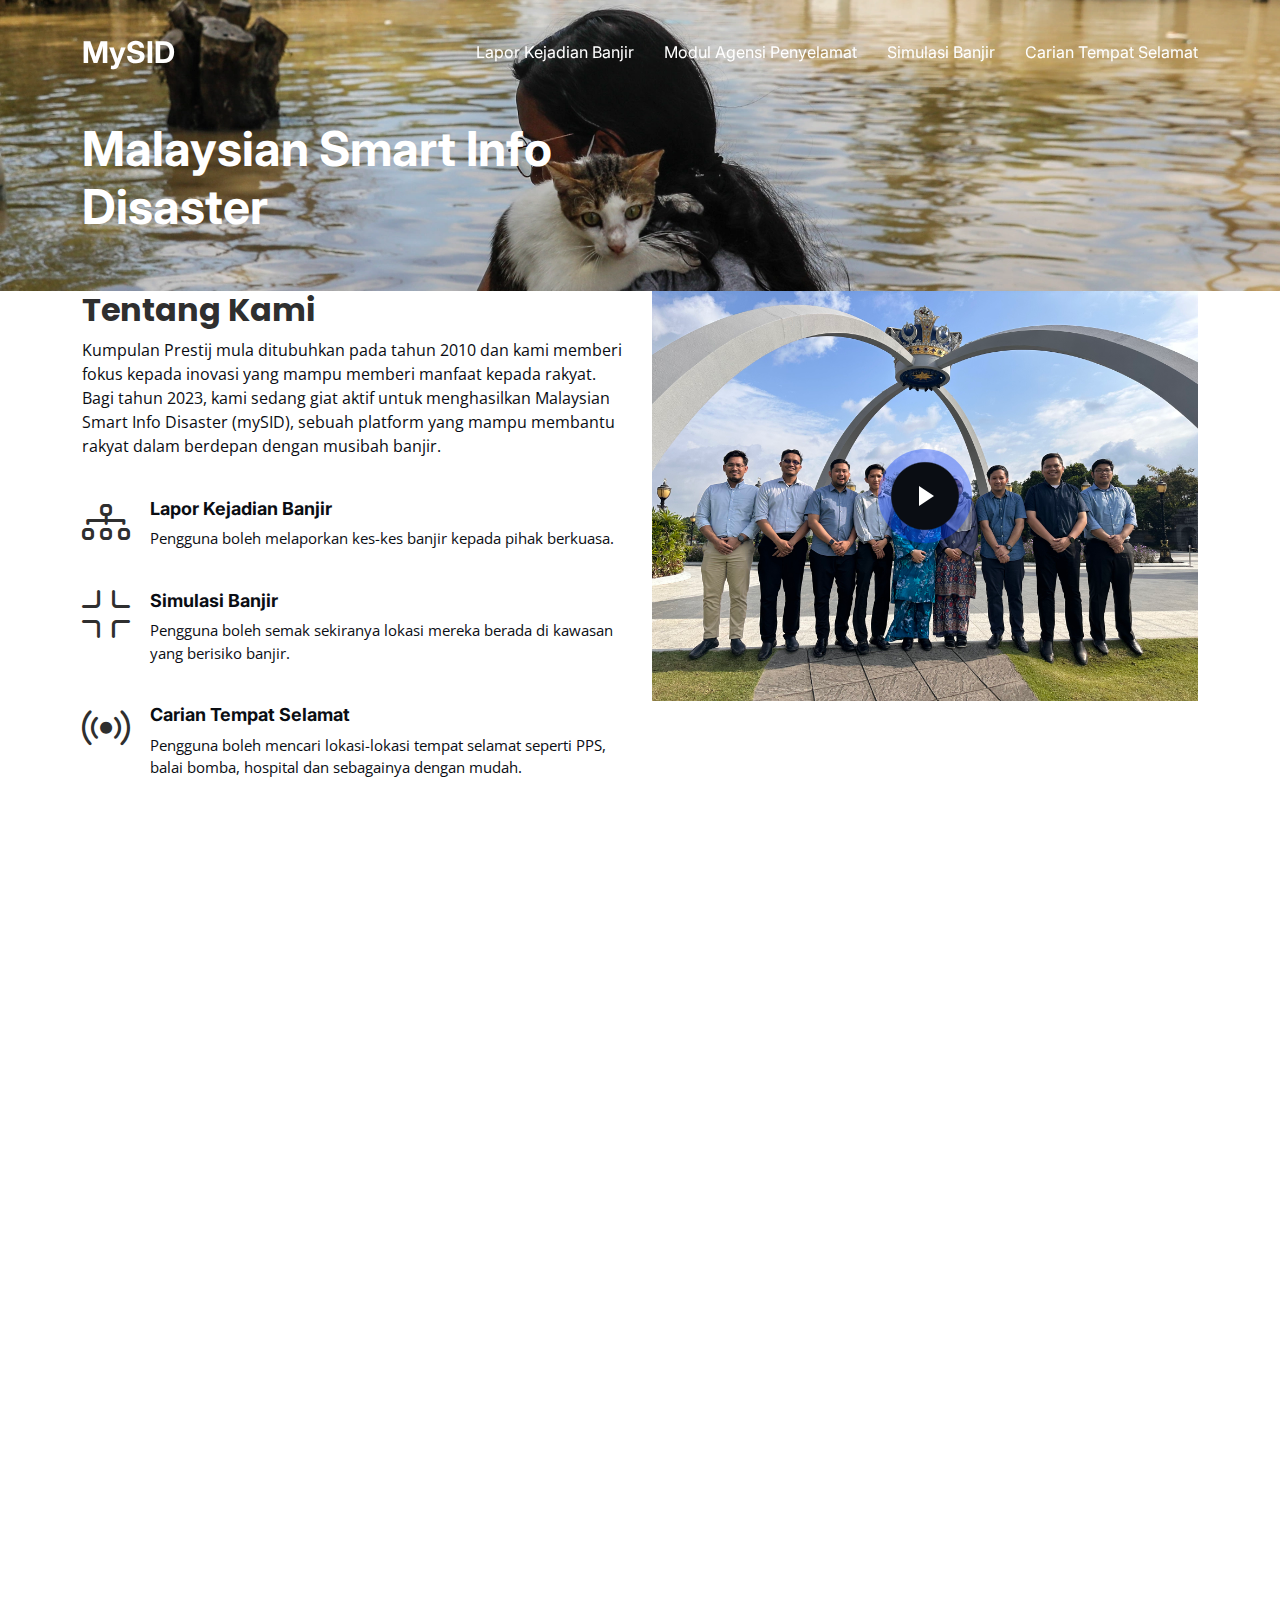
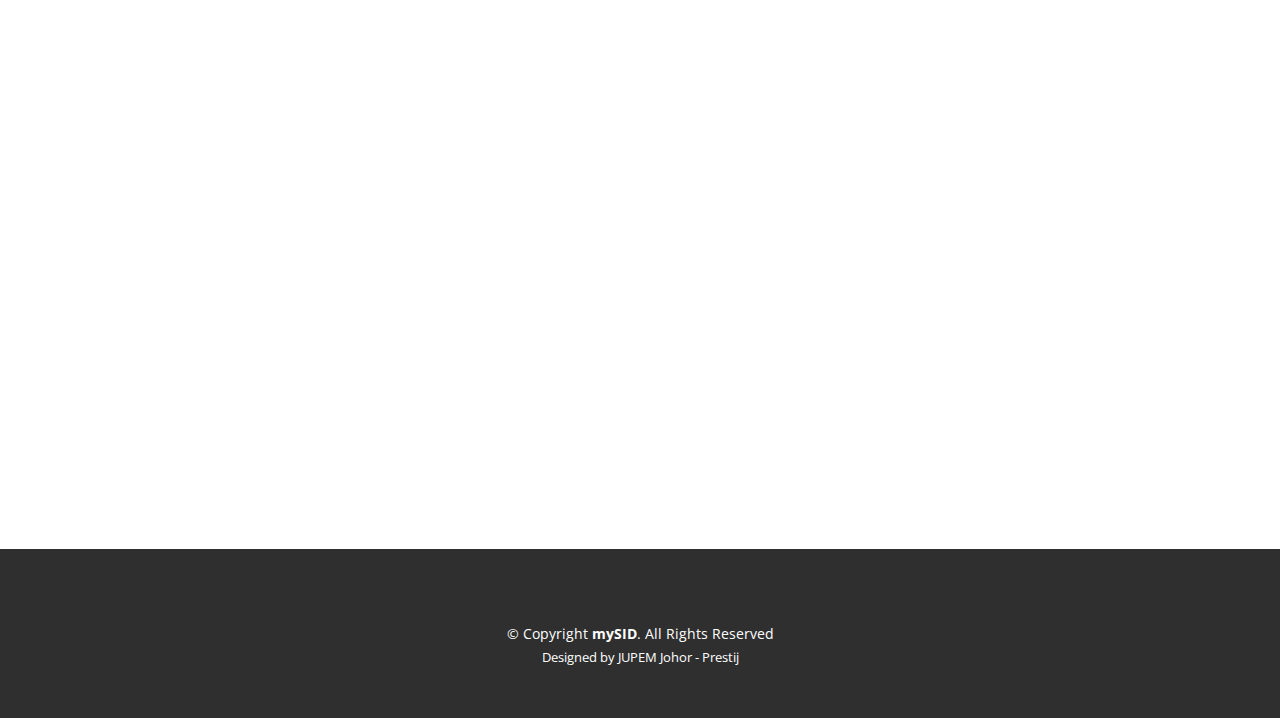
<file: index.html>
<!DOCTYPE html>
<html lang="en">

<head>
  <meta charset="utf-8">
  <meta content="width=device-width, initial-scale=1.0" name="viewport">

  <title>MySID</title>
  <meta content="" name="description">
  <meta content="" name="keywords">

  <!-- Favicons -->
  <link href="assets/img/favicon-76.png" rel="icon">
  <link href="logis-assets/img/apple-touch-icon.png" rel="apple-touch-icon">

  <!-- Google Fonts -->
  <link rel="preconnect" href="https://fonts.googleapis.com">
  <link rel="preconnect" href="https://fonts.gstatic.com" crossorigin>
  <link href="https://fonts.googleapis.com/css2?family=Open+Sans:ital,wght@0,300;0,400;0,500;0,600;0,700;1,300;1,400;1,600;1,700&family=Poppins:ital,wght@0,300;0,400;0,500;0,600;0,700;1,300;1,400;1,500;1,600;1,700&family=Inter:ital,wght@0,300;0,400;0,500;0,600;0,700;1,300;1,400;1,500;1,600;1,700&display=swap" rel="stylesheet">

  <!-- Vendor CSS Files -->
  <link href="logis-assets/vendor/bootstrap/css/bootstrap.min.css" rel="stylesheet">
  <link href="logis-assets/vendor/bootstrap-icons/bootstrap-icons.css" rel="stylesheet">
  <link href="logis-assets/vendor/fontawesome-free/css/all.min.css" rel="stylesheet">
  <link href="logis-assets/vendor/glightbox/css/glightbox.min.css" rel="stylesheet">
  <link href="logis-assets/vendor/swiper/swiper-bundle.min.css" rel="stylesheet">
  <link href="logis-assets/vendor/aos/aos.css" rel="stylesheet">

  <!-- Template Main CSS File -->
  <link href="logis-assets/css/main.css" rel="stylesheet">

  <!-- =======================================================
  * Template Name: Logis
  * Updated: May 30 2023 with Bootstrap v5.3.0
  * Template URL: https://bootstrapmade.com/logis-bootstrap-logistics-website-template/
  * Author: BootstrapMade.com
  * License: https://bootstrapmade.com/license/
  ======================================================== -->
</head>

<body>

  <!-- ======= Header ======= -->
  <header id="header" class="header d-flex align-items-center fixed-top">
    <div class="container-fluid container-xl d-flex align-items-center justify-content-between">

      <a href="index.html" class="logo d-flex align-items-center">
        <!-- Uncomment the line below if you also wish to use an image logo -->
        <!-- <img src="logis-assets/img/logo.png" alt=""> -->
        <h1>MySID</h1>
      </a>

      <i class="mobile-nav-toggle mobile-nav-show bi bi-list"></i>
      <i class="mobile-nav-toggle mobile-nav-hide d-none bi bi-x"></i>
      <nav id="navbar" class="navbar">
        <ul>
          <li><a href="lapor.html" class="active">Lapor Kejadian Banjir</a></li>
          <li><a href="admin_copy.html" class="active">Modul Agensi Penyelamat</a></li>
          <li><a href="1m.html" class="active">Simulasi Banjir</a></li>
          <li><a href="semak.html" class="active">Carian Tempat Selamat</a></li>
        </ul>
      </nav><!-- .navbar -->

    </div>
  </header><!-- End Header -->
  <!-- End Header -->

  <!-- ======= Hero Section ======= -->
  <section id="hero" class="hero d-flex align-items-center">
    <div class="container">
      <div class="row gy-4 d-flex justify-content-between">
        <div class="col-lg-6 order-2 order-lg-1 d-flex flex-column justify-content-center">
          <h2 data-aos="fade-up">Malaysian Smart Info Disaster</h2>
          <!-- <p data-aos="fade-up" data-aos-delay="100">Laman web ini bertujuan untuk membantu mangsa banjir dengan menyediakan platform di mana mereka boleh melaporkan kes banjir dan mencari tempat perlindungan terdekat di Malaysia. Dalam situasi banjir yang sering berlaku di negara ini, laman web ini memberikan sokongan penting kepada mangsa dan masyarakat secara keseluruhan.</p> -->
           <div class="row gy-4" data-aos="fade-up" data-aos-delay="400"></div>         
        </div>

        <!-- <div class="col-lg-5 order-1 order-lg-2 hero-img" data-aos="zoom-out">
          <img src="logis-assets/img/hero-img.svg" class="img-fluid mb-3 mb-lg-0" alt="">
        </div> -->

      </div>
    </div>
  </section><!-- End Hero Section -->

  <main id="main">

        <!-- ======= About Us Section ======= -->
    <section id="about" class="about pt-0">
      <div class="container" data-aos="fade-up">

        <div class="row gy-4">
          <div class="col-lg-6 position-relative align-self-start order-lg-last order-first">
            <img src="gambar_kik/kumpulan.jpg" class="img-fluid" alt="">
            <a href="https://youtu.be/jjd_rnGp9uA?si=8xL1IkpUVfkGValc" class="glightbox play-btn"></a>
          </div>
          <div class="col-lg-6 content order-last  order-lg-first">
            <h3>Tentang Kami</h3>
            <p>
              Kumpulan Prestij mula ditubuhkan pada tahun 2010 dan kami memberi fokus kepada inovasi yang mampu memberi manfaat kepada rakyat. Bagi tahun 2023, kami sedang giat aktif untuk menghasilkan Malaysian Smart Info Disaster (mySID), sebuah platform yang mampu membantu rakyat dalam berdepan dengan musibah banjir.
            </p>
            <ul>
              <li data-aos="fade-up" data-aos-delay="100">
                <i class="bi bi-diagram-3"></i>
                <div>
                  <h5><a href="lapor.html" class="active">Lapor Kejadian Banjir</a></h5>
                  <p>Pengguna boleh melaporkan kes-kes banjir kepada pihak berkuasa.</p>
                </div>
              </li>
              <li data-aos="fade-up" data-aos-delay="200">
                <i class="bi bi-fullscreen-exit"></i>
                <div>
                  <h5><a href="1m.html" class="active">Simulasi Banjir</a></h5>
                  <p>Pengguna boleh semak sekiranya lokasi mereka berada di kawasan yang berisiko banjir.</p>
                </div>
              </li>
              <li data-aos="fade-up" data-aos-delay="300">
                <i class="bi bi-broadcast"></i>
                <div>
                  <h5><a href="semak.html" class="active">Carian Tempat Selamat</a></h5>
                  <p>Pengguna boleh mencari lokasi-lokasi tempat selamat seperti PPS, balai bomba, hospital dan sebagainya dengan mudah.</p>
                </div>
              </li>
            </ul>
          </div>
        </div>

      </div>
    </section><!-- End About Us Section -->

    <!-- ======= Our Team Section ======= -->
    <section id="team" class="team">
      <div class="container" data-aos="fade-up">

        <div class="section-header">
          <h2>Pasukan Kami</h2>
          <!-- <p>Aperiam dolorum et et wuia molestias qui eveniet numquam nihil porro incidunt dolores placeat sunt id nobis omnis tiledo stran delop</p> -->
        </div>

        <div class="row gy-5">

          <div class="col-lg-4 col-md-6 member" data-aos="fade-up" data-aos-delay="100">
            <div class="member-img">
              <img src="gambar_kik/aiman.jpg" class="img-fluid" alt="">
            </div>
            <div class="member-info text-center">
              <h4>Aiman Syahmi bin Mohamad Atrash</h4>
              <span>Ketua Kumpulan</span>
            </div>
          </div><!-- End Team Member -->

          <div class="col-lg-4 col-md-6 member" data-aos="fade-up" data-aos-delay="100">
            <div class="member-img">
              <img src="gambar_kik/hafiz.jpg" class="img-fluid" alt="">
            </div>
            <div class="member-info text-center">
              <h4>Muhammad Hafiz bin Mazlan</h4>
              <span>Pelaporan & Dokumentasi</span>
            </div>
          </div><!-- End Team Member -->

          <div class="col-lg-4 col-md-6 member" data-aos="fade-up" data-aos-delay="100">
            <div class="member-img">
              <img src="gambar_kik/shira.jpg" class="img-fluid" alt="">
            </div>
            <div class="member-info text-center">
              <h4>Siti Nurshahirah binti Othman</h4>
              <span>Pelaporan & Dokumentasi</span>
            </div>
          </div><!-- End Team Member -->

          <div class="col-lg-4 col-md-6 member" data-aos="fade-up" data-aos-delay="100">
            <div class="member-img">
              <img src="gambar_kik/tasha.jpg" class="img-fluid" alt="">
            </div>
            <div class="member-info text-center">
              <h4>Natasha Amira binti Khairudeen</h4>
              <span>Pelaporan & Dokumentasi</span>
            </div>
          </div><!-- End Team Member -->

          <div class="col-lg-4 col-md-6 member" data-aos="fade-up" data-aos-delay="100">
            <div class="member-img">
              <img src="gambar_kik/ji.jpg" class="img-fluid" alt="">
            </div>
            <div class="member-info text-center">
              <h4>Muhammad Ezzrul Asraf bin Ahmad Faudzi</h4>
              <span>Pelaporan & Dokumentasi</span>
            </div>
          </div><!-- End Team Member -->

          <div class="col-lg-4 col-md-6 member" data-aos="fade-up" data-aos-delay="100">
            <div class="member-img">
              <img src="gambar_kik/akem.jpg" class="img-fluid" alt="">
            </div>
            <div class="member-info text-center">
              <h4>Muhammad Nor Hakeem bin Baharim</h4>
              <span>Teknikal</span>
            </div>
          </div><!-- End Team Member -->

          <div class="col-lg-4 col-md-6 member" data-aos="fade-up" data-aos-delay="100">
            <div class="member-img">
              <img src="gambar_kik/ilman.jpg" class="img-fluid" alt="">
            </div>
            <div class="member-info text-center">
              <h4>Muhammad Nur Ilman bin Murad</h4>
              <span>Teknikal</span>
            </div>
          </div><!-- End Team Member -->

          <div class="col-lg-4 col-md-6 member" data-aos="fade-up" data-aos-delay="100">
            <div class="member-img">
              <img src="gambar_kik/akram.jpg" class="img-fluid" alt="">
            </div>
            <div class="member-info text-center">
              <h4>Muhammad Akram bin Azari</h4>
              <span>Logistik & Kreativiti</span>
            </div>
          </div><!-- End Team Member -->

          <div class="col-lg-4 col-md-6 member" data-aos="fade-up" data-aos-delay="100">
            <div class="member-img">
              <img src="gambar_kik/danial.jpg" class="img-fluid" alt="">
            </div>
            <div class="member-info text-center">
              <h4>Mohamad Danial Haikal bin Hairunizam</h4>
              <span>Logisitik & Kreativiti</span>
            </div>
          </div><!-- End Team Member -->

          



        </div>

      </div>
    </section><!-- End Our Team Section -->



  </main><!-- End #main -->

  <!-- ======= Footer ======= -->
  <footer id="footer" class="footer">

  

    <div class="container mt-4">
      <div class="copyright">
        &copy; Copyright <strong><span>mySID</span></strong>. All Rights Reserved
      </div>
      <div class="credits">
        <!-- All the links in the footer should remain intact. -->
        <!-- You can delete the links only if you purchased the pro version. -->
        <!-- Licensing information: https://bootstrapmade.com/license/ -->
        <!-- Purchase the pro version with working PHP/AJAX contact form: https://bootstrapmade.com/logis-bootstrap-logistics-website-template/ -->
        Designed by <a>JUPEM Johor - Prestij</a>
      </div>
    </div>

  </footer><!-- End Footer -->
  <!-- End Footer -->

  <a href="#" class="scroll-top d-flex align-items-center justify-content-center"><i class="bi bi-arrow-up-short"></i></a>

  <div id="preloader"></div>

  <!-- Vendor JS Files -->
  <script src="logis-assets/vendor/bootstrap/js/bootstrap.bundle.min.js"></script>
  <script src="logis-assets/vendor/purecounter/purecounter_vanilla.js"></script>
  <script src="logis-assets/vendor/glightbox/js/glightbox.min.js"></script>
  <script src="logis-assets/vendor/swiper/swiper-bundle.min.js"></script>
  <script src="logis-assets/vendor/aos/aos.js"></script>
  <script src="logis-assets/vendor/php-email-form/validate.js"></script>

  <!-- Template Main JS File -->
  <script src="logis-assets/js/main.js"></script>

</body>

</html>
</file>
<file: logis-assets/css/main.css>
/**
* Template Name: Logis
* Updated: May 30 2023 with Bootstrap v5.3.0
* Template URL: https://bootstrapmade.com/logis-bootstrap-logistics-website-template/
* Author: BootstrapMade.com
* License: https://bootstrapmade.com/license/
*/

/*--------------------------------------------------------------
# Set main reusable colors and fonts using CSS variables
# Learn more about CSS variables at https://developer.mozilla.org/en-US/docs/Web/CSS/Using_CSS_custom_properties
--------------------------------------------------------------*/
/* Fonts */
:root {
  --font-default: "Open Sans", system-ui, -apple-system, "Segoe UI", Roboto, "Helvetica Neue", Arial, "Noto Sans", "Liberation Sans", sans-serif, "Apple Color Emoji", "Segoe UI Emoji", "Segoe UI Symbol", "Noto Color Emoji";
  --font-primary: "Inter", sans-serif;
  --font-secondary: "Poppins", sans-serif;
}

/* Colors */
:root {
  --color-default: #0a0d13;
  --color-primary: #0a0d13;
  --color-secondary: #2f2f2f;
}

/* Smooth scroll behavior */
:root {
  scroll-behavior: smooth;
}

/*--------------------------------------------------------------
# General
--------------------------------------------------------------*/
body {
  font-family: var(--font-default);
  color: var(--color-default);
}

a {
  color: var(--color-primary);
  text-decoration: none;
}

a:hover {
  color: #406aff;
  text-decoration: none;
}

h1,
h2,
h3,
h4,
h5,
h6 {
  font-family: var(--font-primary);
}

/*--------------------------------------------------------------
# Sections & Section Header
--------------------------------------------------------------*/
section {
  padding: 80px 0;
  overflow: hidden;
}

.section-header {
  text-align: center;
  padding: 30px 0;
  position: relative;
}

.section-header h2 {
  font-size: 32px;
  font-weight: 700;
  text-transform: uppercase;
  margin-bottom: 20px;
  padding-bottom: 0;
  color: #001973;
  position: relative;
  z-index: 2;
  margin-bottom: 20px;
  padding-bottom: 20px;
  position: relative;
}

.section-header h2:after {
  content: "";
  position: absolute;
  display: block;
  width: 50px;
  height: 3px;
  background: var(--color-primary);
  left: 0;
  right: 0;
  bottom: 0;
  margin: auto;
}

.section-header span {
  position: absolute;
  top: 46px;
  color: rgba(14, 29, 52, 0.06);
  left: 0;
  right: 0;
  z-index: 1;
  font-weight: 700;
  font-size: 56px;
  text-transform: uppercase;
  line-height: 0;
}

.section-header p {
  margin-bottom: 0;
  position: relative;
  z-index: 2;
}

@media (max-width: 640px) {
  .section-header h2 {
    font-size: 28px;
    margin-bottom: 15px;
  }

  .section-header span {
    font-size: 38px;
  }
}

/*--------------------------------------------------------------
# Breadcrumbs
--------------------------------------------------------------*/
.breadcrumbs .page-header {
  padding: 140px 0 80px 0;
  position: relative;
  background-size: cover;
  background-position: center;
  background-repeat: no-repeat;
}

.breadcrumbs .page-header:before {
  content: "";
  background-color: rgba(14, 29, 52, 0.8);
  position: absolute;
  inset: 0;
}

.breadcrumbs .page-header h2 {
  font-size: 56px;
  font-weight: 500;
  color: #fff;
  font-family: var(--font-secondary);
}

.breadcrumbs .page-header p {
  color: rgba(255, 255, 255, 0.8);
}

.breadcrumbs nav {
  background-color: #f3f6fc;
  padding: 20px 0;
}

.breadcrumbs nav ol {
  display: flex;
  flex-wrap: wrap;
  list-style: none;
  margin: 0;
  padding: 0;
  font-size: 16px;
  font-weight: 600;
  color: var(--color-secondary);
}

.breadcrumbs nav ol a {
  color: var(--color-primary);
  transition: 0.3s;
}

.breadcrumbs nav ol a:hover {
  text-decoration: underline;
}

.breadcrumbs nav ol li+li {
  padding-left: 10px;
}

.breadcrumbs nav ol li+li::before {
  display: inline-block;
  padding-right: 10px;
  color: #4278cc;
  content: "/";
}

/*--------------------------------------------------------------
# Scroll top button
--------------------------------------------------------------*/
.scroll-top {
  position: fixed;
  visibility: hidden;
  opacity: 0;
  right: 15px;
  bottom: 15px;
  z-index: 99999;
  background: var(--color-primary);
  width: 40px;
  height: 40px;
  border-radius: 4px;
  transition: all 0.4s;
}

.scroll-top i {
  font-size: 24px;
  color: #fff;
  line-height: 0;
}

.scroll-top:hover {
  background: rgba(13, 66, 255, 0.8);
  color: #fff;
}

.scroll-top.active {
  visibility: visible;
  opacity: 1;
}

/*--------------------------------------------------------------
# Preloader
--------------------------------------------------------------*/
#preloader {
  position: fixed;
  inset: 0;
  z-index: 9999;
  overflow: hidden;
  background: #fff;
  transition: all 0.6s ease-out;
  width: 100%;
  height: 100vh;
}

#preloader:before,
#preloader:after {
  content: "";
  position: absolute;
  border: 4px solid var(--color-primary);
  border-radius: 50%;
  animation: animate-preloader 2s cubic-bezier(0, 0.2, 0.8, 1) infinite;
}

#preloader:after {
  animation-delay: -0.5s;
}

@keyframes animate-preloader {
  0% {
    width: 10px;
    height: 10px;
    top: calc(50% - 5px);
    left: calc(50% - 5px);
    opacity: 1;
  }

  100% {
    width: 72px;
    height: 72px;
    top: calc(50% - 36px);
    left: calc(50% - 36px);
    opacity: 0;
  }
}

/*--------------------------------------------------------------
# Disable aos animation delay on mobile devices
--------------------------------------------------------------*/
@media screen and (max-width: 768px) {
  [data-aos-delay] {
    transition-delay: 0 !important;
  }
}

/*--------------------------------------------------------------
# Header
--------------------------------------------------------------*/
.header {
  transition: all 0.5s;
  z-index: 997;
  padding: 30px 0;
}

.header.sticked {
  background: rgba(14, 29, 52, 0.9);
  padding: 15px 0;
  box-shadow: 0px 2px 20px rgba(14, 29, 52, 0.1);
}

.header .logo img {
  max-height: 40px;
  margin-right: 6px;
}

.header .logo h1 {
  font-size: 30px;
  margin: 0;
  font-weight: 700;
  color: #fff;
  font-family: var(--font-primary);
}

/*--------------------------------------------------------------
# Desktop Navigation
--------------------------------------------------------------*/
@media (min-width: 1280px) {
  .navbar {
    padding: 0;
  }

  .navbar ul {
    margin: 0;
    padding: 0;
    display: flex;
    list-style: none;
    align-items: center;
  }

  .navbar li {
    position: relative;
  }

  .navbar a,
  .navbar a:focus {
    display: flex;
    align-items: center;
    justify-content: space-between;
    padding: 10px 0 10px 30px;
    font-family: var(--font-primary);
    font-size: 16px;
    font-weight: 400;
    color: rgba(255, 255, 255, 0.6);
    white-space: nowrap;
    transition: 0.3s;
  }

  .navbar a i,
  .navbar a:focus i {
    font-size: 12px;
    line-height: 0;
    margin-left: 5px;
  }

  .navbar a:hover,
  .navbar .active,
  .navbar .active:focus,
  .navbar li:hover>a {
    color: #fff;
  }

  .navbar .get-a-quote,
  .navbar .get-a-quote:focus {
    background: var(--color-primary);
    padding: 8px 20px;
    margin-left: 30px;
    border-radius: 4px;
    color: #fff;
  }

  .navbar .get-a-quote:hover,
  .navbar .get-a-quote:focus:hover {
    color: #fff;
    background: #2756ff;
  }

  .navbar .dropdown ul {
    display: block;
    position: absolute;
    left: 14px;
    top: calc(100% + 30px);
    margin: 0;
    padding: 10px 0;
    z-index: 99;
    opacity: 0;
    visibility: hidden;
    background: #fff;
    box-shadow: 0px 0px 30px rgba(127, 137, 161, 0.25);
    transition: 0.3s;
    border-radius: 4px;
  }

  .navbar .dropdown ul li {
    min-width: 200px;
  }

  .navbar .dropdown ul a {
    padding: 10px 20px;
    font-size: 15px;
    text-transform: none;
    font-weight: 400;
    color: var(--color-secondary);
  }

  .navbar .dropdown ul a i {
    font-size: 12px;
  }

  .navbar .dropdown ul a:hover,
  .navbar .dropdown ul .active:hover,
  .navbar .dropdown ul li:hover>a {
    color: var(--color-primary);
  }

  .navbar .dropdown:hover>ul {
    opacity: 1;
    top: 100%;
    visibility: visible;
  }

  .navbar .dropdown .dropdown ul {
    top: 0;
    left: calc(100% - 30px);
    visibility: hidden;
  }

  .navbar .dropdown .dropdown:hover>ul {
    opacity: 1;
    top: 0;
    left: 100%;
    visibility: visible;
  }
}

@media (min-width: 1280px) and (max-width: 1366px) {
  .navbar .dropdown .dropdown ul {
    left: -90%;
  }

  .navbar .dropdown .dropdown:hover>ul {
    left: -100%;
  }
}

@media (min-width: 1280px) {

  .mobile-nav-show,
  .mobile-nav-hide {
    display: none;
  }
}

/*--------------------------------------------------------------
# Mobile Navigation
--------------------------------------------------------------*/
@media (max-width: 1279px) {
  .navbar {
    position: fixed;
    top: 0;
    right: -100%;
    width: 100%;
    max-width: 400px;
    bottom: 0;
    transition: 0.3s;
    z-index: 9997;
  }

  .navbar ul {
    position: absolute;
    inset: 0;
    padding: 50px 0 10px 0;
    margin: 0;
    background: rgba(14, 29, 52, 0.9);
    overflow-y: auto;
    transition: 0.3s;
    z-index: 9998;
  }

  .navbar a,
  .navbar a:focus {
    display: flex;
    align-items: center;
    justify-content: space-between;
    padding: 12px 20px;
    font-family: var(--font-primary);
    font-size: 16px;
    font-weight: 500;
    color: rgba(255, 255, 255, 0.7);
    white-space: nowrap;
    transition: 0.3s;
  }

  .navbar a i,
  .navbar a:focus i {
    font-size: 12px;
    line-height: 0;
    margin-left: 5px;
  }

  .navbar a:hover,
  .navbar .active,
  .navbar .active:focus,
  .navbar li:hover>a {
    color: #fff;
  }

  .navbar .get-a-quote,
  .navbar .get-a-quote:focus {
    background: var(--color-primary);
    padding: 8px 20px;
    border-radius: 4px;
    margin: 15px;
    color: #fff;
  }

  .navbar .get-a-quote:hover,
  .navbar .get-a-quote:focus:hover {
    color: #fff;
    background: rgba(13, 66, 255, 0.8);
  }

  .navbar .dropdown ul,
  .navbar .dropdown .dropdown ul {
    position: static;
    display: none;
    padding: 10px 0;
    margin: 10px 20px;
    transition: all 0.5s ease-in-out;
    border: 1px solid #19335c;
  }

  .navbar .dropdown>.dropdown-active,
  .navbar .dropdown .dropdown>.dropdown-active {
    display: block;
  }

  .mobile-nav-show {
    color: #fff;
    font-size: 28px;
    cursor: pointer;
    line-height: 0;
    transition: 0.5s;
    z-index: 9999;
    margin-right: 10px;
  }

  .mobile-nav-hide {
    color: #fff;
    font-size: 32px;
    cursor: pointer;
    line-height: 0;
    transition: 0.5s;
    position: fixed;
    right: 20px;
    top: 20px;
    z-index: 9999;
  }

  .mobile-nav-active {
    overflow: hidden;
  }

  .mobile-nav-active .navbar {
    right: 0;
  }

  .mobile-nav-active .navbar:before {
    content: "";
    position: fixed;
    inset: 0;
    background: rgba(14, 29, 52, 0.8);
    z-index: 9996;
  }
}



/*--------------------------------------------------------------
# About Us Section
--------------------------------------------------------------*/
.about .content h3 {
  
  font-weight: 700;
  font-size: 32px;
  font-family: var(--font-secondary);
  color: #2f2f2f;
}

.about .content ul {
  list-style: none;
  padding: 0;
}

.about .content ul li {
  display: flex;
  align-items: flex-start;
  margin-top: 40px;
}

.about .content ul i {
  flex-shrink: 0;
  font-size: 48px;
  /* color: var(--color-primary); */
  color:#2f2f2f;
  margin-right: 20px;
  line-height: 0;
}

.about .content ul h5 {
  font-size: 18px;
  font-weight: 700;
  color: #2f2f2f;
}

.about .content ul p {
  font-size: 15px;
}

.about .content p:last-child {
  margin-bottom: 0;
}

.about .play-btn {
  width: 94px;
  height: 94px;
  background: radial-gradient(var(--color-primary) 50%, rgba(13, 66, 255, 0.4) 52%);
  border-radius: 50%;
  display: block;
  position: absolute;
  left: calc(50% - 47px);
  top: calc(50% - 47px);
  overflow: hidden;
}

.about .play-btn:before {
  content: "";
  position: absolute;
  width: 120px;
  height: 120px;
  animation-delay: 0s;
  animation: pulsate-btn 2s;
  animation-direction: forwards;
  animation-iteration-count: infinite;
  animation-timing-function: steps;
  opacity: 1;
  border-radius: 50%;
  border: 5px solid rgba(13, 66, 255, 0.7);
  top: -15%;
  left: -15%;
  background: rgba(198, 16, 0, 0);
}

.about .play-btn:after {
  content: "";
  position: absolute;
  left: 50%;
  top: 50%;
  transform: translateX(-40%) translateY(-50%);
  width: 0;
  height: 0;
  border-top: 10px solid transparent;
  border-bottom: 10px solid transparent;
  border-left: 15px solid #fff;
  z-index: 100;
  transition: all 400ms cubic-bezier(0.55, 0.055, 0.675, 0.19);
}

.about .play-btn:hover:before {
  content: "";
  position: absolute;
  left: 50%;
  top: 50%;
  transform: translateX(-40%) translateY(-50%);
  width: 0;
  height: 0;
  border: none;
  border-top: 10px solid transparent;
  border-bottom: 10px solid transparent;
  border-left: 15px solid #fff;
  z-index: 200;
  animation: none;
  border-radius: 0;
}

.about .play-btn:hover:after {
  border-left: 15px solid var(--color-primary);
  transform: scale(20);
}

@keyframes pulsate-btn {
  0% {
    transform: scale(0.6, 0.6);
    opacity: 1;
  }

  100% {
    transform: scale(1, 1);
    opacity: 0;
  }
}

/*--------------------------------------------------------------
# Services Section
--------------------------------------------------------------*/
.services .card {
  border: 1px solid rgba(14, 29, 52, 0.15);
  background: #fff;
  position: relative;
  border-radius: 0;
  height: 100%;
}

.services .card .card-img {
  overflow: hidden;
  margin-bottom: 15px;
  border-radius: 0;
}

.services .card .card-img img {
  transition: 0.3s ease-in-out;
}

.services .card h3 {
  font-weight: 700;
  font-size: 18px;
  margin-bottom: 5px;
  padding: 10px 30px;
  text-transform: uppercase;
}

.services .card a {
  color: #001973;
  transition: 0.3;
}

.services .card a:hover {
  color: var(--color-primary);
}

.services .card p {
  padding: 0 30px;
  margin-bottom: 30px;
  color: var(--color-secondary);
  font-size: 15px;
}

.services .card:hover .card-img img {
  transform: scale(1.1);
}

/*--------------------------------------------------------------
# Call To Action Section
--------------------------------------------------------------*/
.call-to-action {
  background: linear-gradient(rgba(14, 29, 52, 0.6), rgba(14, 29, 52, 0.8)), url("../img/cta-bg.jpg") center center;
  background-size: cover;
  padding: 100px 0;
}

@media (min-width: 1365px) {
  .call-to-action {
    background-attachment: fixed;
  }
}

.call-to-action h3 {
  color: #fff;
  font-size: 28px;
  font-weight: 700;
}

.call-to-action p {
  color: #fff;
}

.call-to-action .cta-btn {
  font-family: var(--font-primary);
  font-weight: 500;
  font-size: 16px;
  letter-spacing: 1px;
  display: inline-block;
  padding: 12px 40px;
  border-radius: 5px;
  transition: 0.5s;
  margin: 10px;
  border: 2px solid #fff;
  color: #fff;
}

.call-to-action .cta-btn:hover {
  background: var(--color-primary);
  border: 2px solid var(--color-primary);
}

/*--------------------------------------------------------------
# Features Section
--------------------------------------------------------------*/
.features {
  padding-top: 80px;
}

.features .features-item+.features-item {
  margin-top: 100px;
}

@media (max-width: 640px) {
  .features .features-item+.features-item {
    margin-top: 40px;
  }
}

.features .features-item h3 {
  font-weight: 600;
  font-size: 26px;
  color: #001973;
}

.features .features-item ul {
  list-style: none;
  padding: 0;
}

.features .features-item ul li {
  padding-bottom: 10px;
}

.features .features-item ul li:last-child {
  padding-bottom: 0;
}

.features .features-item ul i {
  font-size: 20px;
  padding-right: 4px;
  color: var(--color-primary);
}

.features .features-item p:last-child {
  margin-bottom: 0;
}

/*--------------------------------------------------------------
# Pricing Section
--------------------------------------------------------------*/
.pricing .pricing-item {
  padding: 60px 40px;
  box-shadow: 0 3px 20px -2px rgba(108, 117, 125, 0.15);
  background: #fff;
  height: 100%;
  border-top: 4px solid #fff;
  border-radius: 5px;
}

.pricing h3 {
  font-weight: 600;
  margin-bottom: 15px;
  font-size: 20px;
  color: var(--color-secondary);
}

.pricing h4 {
  font-size: 48px;
  color: var(--color-primary);
  font-weight: 400;
  font-family: var(--font-primary);
  margin-bottom: 25px;
}

.pricing h4 sup {
  font-size: 28px;
}

.pricing h4 span {
  color: rgba(108, 117, 125, 0.8);
  font-size: 18px;
}

.pricing ul {
  padding: 20px 0;
  list-style: none;
  color: #6c757d;
  text-align: left;
  line-height: 20px;
}

.pricing ul li {
  padding: 10px 0;
  display: flex;
  align-items: center;
}

.pricing ul i {
  color: #059652;
  font-size: 24px;
  padding-right: 3px;
}

.pricing ul .na {
  color: rgba(108, 117, 125, 0.5);
}

.pricing ul .na i {
  color: rgba(108, 117, 125, 0.5);
}

.pricing ul .na span {
  text-decoration: line-through;
}

.pricing .buy-btn {
  display: inline-block;
  padding: 12px 35px;
  border-radius: 4px;
  color: var(--color-primary);
  transition: none;
  font-size: 16px;
  font-weight: 500;
  font-family: var(--font-primary);
  transition: 0.3s;
  border: 1px solid var(--color-primary);
}

.pricing .buy-btn:hover {
  background: var(--color-primary);
  color: #fff;
}

.pricing .featured {
  border-top-color: var(--color-primary);
}

.pricing .featured .buy-btn {
  background: var(--color-primary);
  color: #fff;
}

@media (max-width: 992px) {
  .pricing .box {
    max-width: 60%;
    margin: 0 auto 30px auto;
  }
}

@media (max-width: 767px) {
  .pricing .box {
    max-width: 80%;
    margin: 0 auto 30px auto;
  }
}

@media (max-width: 420px) {
  .pricing .box {
    max-width: 100%;
    margin: 0 auto 30px auto;
  }
}

/*--------------------------------------------------------------
# Frequently Asked Questions Section
--------------------------------------------------------------*/
.faq {
  padding-top: 80px;
}

.faq .accordion-item {
  border: 0;
  margin-bottom: 10px;
}

.faq .accordion-collapse {
  border: 0;
}

.faq .accordion-button {
  padding: 15px 30px 20px 60px;
  font-weight: 600;
  border: 0;
  font-size: 18px;
  color: var(--color-default);
  text-align: left;
  background: rgba(14, 29, 52, 0.03);
  border-radius: 5px;
}

.faq .accordion-button:focus {
  box-shadow: none;
}

.faq .accordion-button:not(.collapsed) {
  color: var(--color-primary);
  border-bottom: 0;
  box-shadow: none;
}

.faq .question-icon {
  position: absolute;
  top: 14px;
  left: 25px;
  font-size: 20px;
  color: var(--color-primary);
}

.faq .accordion-button:after {
  position: absolute;
  right: 15px;
  top: 15px;
}

.faq .accordion-body {
  padding: 0 30px 25px 60px;
  border: 0;
  background: rgba(14, 29, 52, 0.03);
  border-radius: 5px;
}

/*--------------------------------------------------------------
# Testimonials Section
--------------------------------------------------------------*/
.testimonials {
  padding: 80px 0;
  background: url("../img/testimonials-bg.jpg") no-repeat;
  background-position: center center;
  background-size: cover;
  position: relative;
}

.testimonials::before {
  content: "";
  position: absolute;
  inset: 0;
  background: rgba(14, 29, 52, 0.7);
}

.testimonials .section-header {
  margin-bottom: 40px;
}

.testimonials .testimonials-carousel,
.testimonials .testimonials-slider {
  overflow: hidden;
}

.testimonials .testimonial-item {
  text-align: center;
  color: #fff;
}

.testimonials .testimonial-item .testimonial-img {
  width: 100px;
  border-radius: 50%;
  border: 6px solid rgba(255, 255, 255, 0.15);
  margin: 0 auto;
}

.testimonials .testimonial-item h3 {
  font-size: 20px;
  font-weight: bold;
  margin: 10px 0 5px 0;
  color: #fff;
}

.testimonials .testimonial-item h4 {
  font-size: 14px;
  color: rgba(255, 255, 255, 0.6);
  margin: 0 0 15px 0;
}

.testimonials .testimonial-item .stars {
  margin-bottom: 15px;
}

.testimonials .testimonial-item .stars i {
  color: #ffc107;
  margin: 0 1px;
}

.testimonials .testimonial-item .quote-icon-left,
.testimonials .testimonial-item .quote-icon-right {
  color: rgba(255, 255, 255, 0.6);
  font-size: 26px;
  line-height: 0;
}

.testimonials .testimonial-item .quote-icon-left {
  display: inline-block;
  left: -5px;
  position: relative;
}

.testimonials .testimonial-item .quote-icon-right {
  display: inline-block;
  right: -5px;
  position: relative;
  top: 10px;
  transform: scale(-1, -1);
}

.testimonials .testimonial-item p {
  font-style: italic;
  margin: 0 auto 15px auto;
}

.testimonials .swiper-pagination {
  margin-top: 20px;
  position: relative;
}

.testimonials .swiper-pagination .swiper-pagination-bullet {
  width: 12px;
  height: 12px;
  background-color: rgba(255, 255, 255, 0.4);
  opacity: 0.5;
}

.testimonials .swiper-pagination .swiper-pagination-bullet-active {
  background-color: #fff;
  opacity: 1;
}

@media (min-width: 992px) {
  .testimonials .testimonial-item p {
    width: 80%;
  }
}

/*--------------------------------------------------------------
# Stats Counter Section
--------------------------------------------------------------*/
.stats-counter .stats-item {
  padding: 30px;
  width: 100%;
}

.stats-counter .stats-item span {
  font-size: 48px;
  display: block;
  color: var(--color-secondary);
  font-weight: 700;
  margin-bottom: 20px;
  padding-bottom: 20px;
  position: relative;
}

.stats-counter .stats-item span:after {
  content: "";
  position: absolute;
  display: block;
  width: 25px;
  height: 3px;
  background: var(--color-primary);
  left: 0;
  right: 0;
  bottom: 0;
  margin: auto;
}

.stats-counter .stats-item p {
  padding: 0;
  margin: 0;
  font-family: var(--font-primary);
  font-size: 15px;
  font-weight: 500;
  color: var(--color-secondary);
}

/*--------------------------------------------------------------
# Our Team Section
--------------------------------------------------------------*/
.team .member {
  position: relative;
}

.team .member .member-img {
  margin: 0 80px;
  border-radius: 50%;
  overflow: hidden;
  position: relative;
}

@media (max-width: 1024px) {
  .team .member .member-img {
    margin: 0 60px;
  }
}

.team .member .member-img img {
  position: relative;
  z-index: 1;
}

.team .member .member-img .social {
  position: absolute;
  inset: 0;
  background-color: rgba(0, 0, 0, 0.6);
  display: flex;
  justify-content: center;
  align-items: center;
  z-index: 2;
  padding-bottom: 20px;
  transition: 0.3s;
  visibility: hidden;
  opacity: 0;
}

.team .member .member-img .social a {
  transition: 0.3s;
  color: #fff;
  font-size: 20px;
  margin: 0 8px;
}

.team .member .member-img .social a:hover {
  color: var(--color-primary);
}

.team .member .member-info {
  margin-top: 30px;
}

.team .member .member-info h4 {
  font-weight: 700;
  margin-bottom: 6px;
  font-size: 18px;
  color: var(--color-secondary);
}

.team .member .member-info span {
  font-style: italic;
  display: block;
  font-size: 15px;
  color: #838893;
  margin-bottom: 10px;
}

.team .member .member-info p {
  margin-bottom: 0;
  font-size: 14px;
}

.team .member:hover .member-img .social {
  padding-bottom: 0;
  visibility: visible;
  opacity: 1;
}

/*--------------------------------------------------------------
# Horizontal Pricing Section
--------------------------------------------------------------*/
.horizontal-pricing .pricing-item {
  box-shadow: 0 3px 20px -2px rgba(108, 117, 125, 0.15);
  padding-bottom: 30px;
  background: #fff;
  height: 100%;
  position: relative;
}

.horizontal-pricing h3 {
  font-weight: 700;
  margin-bottom: 0;
  font-size: 24px;
  color: var(--color-secondary);
}

.horizontal-pricing h4 {
  font-size: 48px;
  color: var(--color-primary);
  font-weight: 400;
  font-family: var(--font-primary);
  margin-bottom: 25px;
  text-align: center;
}

.horizontal-pricing h4 sup {
  font-size: 28px;
}

.horizontal-pricing h4 span {
  color: rgba(108, 117, 125, 0.8);
  font-size: 18px;
}

.horizontal-pricing ul {
  padding: 20px 0;
  list-style: none;
  color: #6c757d;
  text-align: left;
  line-height: 20px;
}

.horizontal-pricing ul li {
  padding-top: 15px;
  display: flex;
  align-items: center;
}

.horizontal-pricing ul i {
  color: #059652;
  font-size: 24px;
  padding-right: 3px;
}

.horizontal-pricing ul .na {
  color: rgba(108, 117, 125, 0.5);
}

.horizontal-pricing ul .na i {
  color: rgba(108, 117, 125, 0.5);
}

.horizontal-pricing ul .na span {
  text-decoration: line-through;
}

.horizontal-pricing .buy-btn {
  display: inline-block;
  padding: 12px 40px;
  border-radius: 4px;
  color: #fff;
  background-color: var(--color-primary);
  border: 2px solid var(--color-primary);
  transition: none;
  font-size: 16px;
  font-weight: 500;
  transition: 0.3s;
  font-family: var(--font-primary);
}

.horizontal-pricing .buy-btn:hover {
  background: #406aff;
  border-color: #406aff;
}

.horizontal-pricing .featured {
  background: var(--color-primary);
}

.horizontal-pricing .featured h3,
.horizontal-pricing .featured h4,
.horizontal-pricing .featured h4 span,
.horizontal-pricing .featured ul,
.horizontal-pricing .featured ul .na,
.horizontal-pricing .featured ul i,
.horizontal-pricing .featured ul .na i {
  color: #fff;
}

.horizontal-pricing .featured .buy-btn {
  background: var(--color-primary);
  color: #fff;
  border-color: #fff;
}

.horizontal-pricing .featured .buy-btn:hover {
  background: #fff;
  color: var(--color-primary);
}

/*--------------------------------------------------------------
# Get a Quote Section
--------------------------------------------------------------*/
.get-a-quote .quote-bg {
  min-height: 500px;
  background-size: cover;
  background-position: center;
}

.get-a-quote .php-email-form {
  background: #f3f6fc;
  padding: 40px;
  height: 100%;
}

@media (max-width: 575px) {
  .get-a-quote .php-email-form {
    padding: 20px;
  }
}

.get-a-quote .php-email-form h3 {
  font-size: 14px;
  font-weight: 700;
  text-transform: uppercase;
  letter-spacing: 1px;
}

.get-a-quote .php-email-form h4 {
  font-size: 14px;
  font-weight: 700;
  text-transform: uppercase;
  letter-spacing: 1px;
  margin: 20px 0 0 0;
}

.get-a-quote .php-email-form p {
  font-size: 14px;
  margin-bottom: 20px;
}

.get-a-quote .php-email-form .error-message {
  display: none;
  color: #fff;
  background: #df1529;
  text-align: left;
  padding: 15px;
  margin-bottom: 24px;
  font-weight: 600;
}

.get-a-quote .php-email-form .sent-message {
  display: none;
  color: #fff;
  background: #059652;
  text-align: center;
  padding: 15px;
  margin-bottom: 24px;
  font-weight: 600;
}

.get-a-quote .php-email-form .loading {
  display: none;
  background: #fff;
  text-align: center;
  padding: 15px;
  margin-bottom: 24px;
}

.get-a-quote .php-email-form .loading:before {
  content: "";
  display: inline-block;
  border-radius: 50%;
  width: 24px;
  height: 24px;
  margin: 0 10px -6px 0;
  border: 3px solid #059652;
  border-top-color: #fff;
  animation: animate-loading 1s linear infinite;
}

.get-a-quote .php-email-form input,
.get-a-quote .php-email-form textarea {
  border-radius: 0;
  box-shadow: none;
  font-size: 14px;
  border-radius: 0;
}

.get-a-quote .php-email-form input:focus,
.get-a-quote .php-email-form textarea:focus {
  border-color: var(--color-primary);
}

.get-a-quote .php-email-form input {
  padding: 12px 15px;
}

.get-a-quote .php-email-form textarea {
  padding: 12px 15px;
}

.get-a-quote .php-email-form button[type=submit] {
  background: var(--color-primary);
  border: 0;
  padding: 10px 30px;
  color: #fff;
  transition: 0.4s;
  border-radius: 4px;
}

.get-a-quote .php-email-form button[type=submit]:hover {
  background: rgba(13, 66, 255, 0.8);
}

@keyframes animate-loading {
  0% {
    transform: rotate(0deg);
  }

  100% {
    transform: rotate(360deg);
  }
}

/*--------------------------------------------------------------
# Contact Section
--------------------------------------------------------------*/
.contact .info-item+.info-item {
  margin-top: 40px;
}

.contact .info-item i {
  font-size: 20px;
  background: var(--color-primary);
  color: #fff;
  width: 44px;
  height: 44px;
  display: flex;
  justify-content: center;
  align-items: center;
  border-radius: 4px;
  transition: all 0.3s ease-in-out;
  margin-right: 15px;
}

.contact .info-item h4 {
  padding: 0;
  font-size: 20px;
  font-weight: 600;
  margin-bottom: 5px;
  color: var(--color-secondary);
}

.contact .info-item p {
  padding: 0;
  margin-bottom: 0;
  font-size: 14px;
  color: rgba(14, 29, 52, 0.8);
}

.contact .php-email-form {
  width: 100%;
  background: #fff;
}

.contact .php-email-form .form-group {
  padding-bottom: 8px;
}

.contact .php-email-form .error-message {
  display: none;
  color: #fff;
  background: #df1529;
  text-align: left;
  padding: 15px;
  font-weight: 600;
}

.contact .php-email-form .error-message br+br {
  margin-top: 25px;
}

.contact .php-email-form .sent-message {
  display: none;
  color: #fff;
  background: #059652;
  text-align: center;
  padding: 15px;
  font-weight: 600;
}

.contact .php-email-form .loading {
  display: none;
  background: #fff;
  text-align: center;
  padding: 15px;
}

.contact .php-email-form .loading:before {
  content: "";
  display: inline-block;
  border-radius: 50%;
  width: 24px;
  height: 24px;
  margin: 0 10px -6px 0;
  border: 3px solid #059652;
  border-top-color: #fff;
  animation: animate-loading 1s linear infinite;
}

.contact .php-email-form input,
.contact .php-email-form textarea {
  border-radius: 4px;
  box-shadow: none;
  font-size: 14px;
}

.contact .php-email-form input {
  height: 44px;
}

.contact .php-email-form textarea {
  padding: 10px 12px;
}

.contact .php-email-form button[type=submit] {
  background: var(--color-primary);
  border: 0;
  padding: 10px 35px;
  color: #fff;
  transition: 0.4s;
  border-radius: 5px;
}

.contact .php-email-form button[type=submit]:hover {
  background: rgba(13, 66, 255, 0.8);
}

@keyframes animate-loading {
  0% {
    transform: rotate(0deg);
  }

  100% {
    transform: rotate(360deg);
  }
}

/*--------------------------------------------------------------
# Service Details Section
--------------------------------------------------------------*/
.service-details .services-list {
  padding: 10px 30px;
  border: 1px solid #d3dff3;
  margin-bottom: 20px;
}

.service-details .services-list a {
  display: block;
  line-height: 1;
  padding: 8px 0 8px 15px;
  border-left: 3px solid #c2cbdf;
  margin: 20px 0;
  color: var(--color-secondary);
  transition: 0.3s;
}

.service-details .services-list a.active {
  font-weight: 700;
  border-color: var(--color-primary);
}

.service-details .services-list a:hover {
  border-color: var(--color-primary);
}

.service-details .services-img {
  margin-bottom: 20px;
}

.service-details h3 {
  font-size: 28px;
  font-weight: 700;
  color: var(--color-secondary);
}

.service-details h4 {
  font-size: 20px;
  font-weight: 700;
  color: var(--color-secondary);
}

.service-details p {
  font-size: 15px;
}

.service-details ul {
  list-style: none;
  padding: 0;
  font-size: 15px;
}

.service-details ul li {
  padding: 5px 0;
  display: flex;
  align-items: center;
}

.service-details ul i {
  font-size: 20px;
  margin-right: 8px;
  color: var(--color-primary);
}

/*--------------------------------------------------------------
# Hero Section
--------------------------------------------------------------*/
.hero {
  width: 100%;
  min-height: 5vh;
  background-color: var(--color-secondary);
  background-image: url("../img/bgbanner1.jpg");
  background-size: cover;
  background-position: center;
  position: relative;
  padding: 120px 0 60px 0;
  color: rgba(255, 255, 255, 0.8);
}

.hero h2 {
  margin-bottom: 20px;
  padding: 0;
  font-size: 48px;
  font-weight: 700;
  color: #fff;
}

@media (max-width: 575px) {
  .hero h2 {
    font-size: 30px;
  }
}

.hero p {
  font-size: 15px;
  font-weight: 400;
  margin-bottom: 40px;
}

.hero form {
  background: #fff;
  padding: 10px;
  border-radius: 10px;
}

.hero form .form-control {
  padding-top: 18px;
  padding-bottom: 18px;
  padding-left: 20px;
  padding-right: 20px;
  border: none;
  margin-right: 10px;
  border: none !important;
  background: none !important;
}

.hero form .form-control:hover,
.hero form .form-control:focus {
  outline: none;
  box-shadow: none;
}

.hero form .btn-primary {
  background-color: var(--color-primary);
  padding: 15px 30px;
}

.hero form .btn-primary:hover {
  background-color: #2756ff;
}

.hero .stats-item {
  padding: 30px;
  width: 100%;
}

.hero .stats-item span {
  font-size: 32px;
  display: block;
  font-weight: 700;
  margin-bottom: 15px;
  padding-bottom: 15px;
  position: relative;
}

.hero .stats-item span:after {
  content: "";
  position: absolute;
  display: block;
  width: 20px;
  height: 3px;
  background: var(--color-primary);
  left: 0;
  right: 0;
  bottom: 0;
  margin: auto;
}

.hero .stats-item p {
  padding: 0;
  margin: 0;
  font-family: var(--font-primary);
  font-size: 15px;
  font-weight: 600;
}

/*--------------------------------------------------------------
# Footer
--------------------------------------------------------------*/
.footer {
  font-size: 14px;
  background-color: var(--color-secondary);
  padding: 50px 0;
  color: white;
}

.footer .footer-info .logo {
  line-height: 0;
  margin-bottom: 25px;
}

.footer .footer-info .logo img {
  max-height: 40px;
  margin-right: 6px;
}

.footer .footer-info .logo span {
  font-size: 30px;
  font-weight: 700;
  letter-spacing: 1px;
  color: #fff;
  font-family: var(--font-primary);
}

.footer .footer-info p {
  font-size: 14px;
  font-family: var(--font-primary);
}

.footer .social-links a {
  display: flex;
  align-items: center;
  justify-content: center;
  width: 40px;
  height: 40px;
  border-radius: 50%;
  border: 1px solid rgba(255, 255, 255, 0.2);
  font-size: 16px;
  color: rgba(255, 255, 255, 0.7);
  margin-right: 10px;
  transition: 0.3s;
}

.footer .social-links a:hover {
  color: #fff;
  border-color: #fff;
}

.footer h4 {
  font-size: 16px;
  font-weight: bold;
  position: relative;
  padding-bottom: 12px;
}

.footer .footer-links {
  margin-bottom: 30px;
}

.footer .footer-links ul {
  list-style: none;
  padding: 0;
  margin: 0;
}

.footer .footer-links ul i {
  padding-right: 2px;
  color: rgba(13, 66, 255, 0.8);
  font-size: 12px;
  line-height: 0;
}

.footer .footer-links ul li {
  padding: 10px 0;
  display: flex;
  align-items: center;
}

.footer .footer-links ul li:first-child {
  padding-top: 0;
}

.footer .footer-links ul a {
  color: rgba(255, 255, 255, 0.6);
  transition: 0.3s;
  display: inline-block;
  line-height: 1;
}

.footer .footer-links ul a:hover {
  color: #fff;
}

.footer .footer-contact p {
  line-height: 26px;
}

.footer .copyright {
  text-align: center;
}

.footer .credits {
  padding-top: 4px;
  text-align: center;
  font-size: 13px;
}

.footer .credits a {
  color: #fff;
}
</file>
